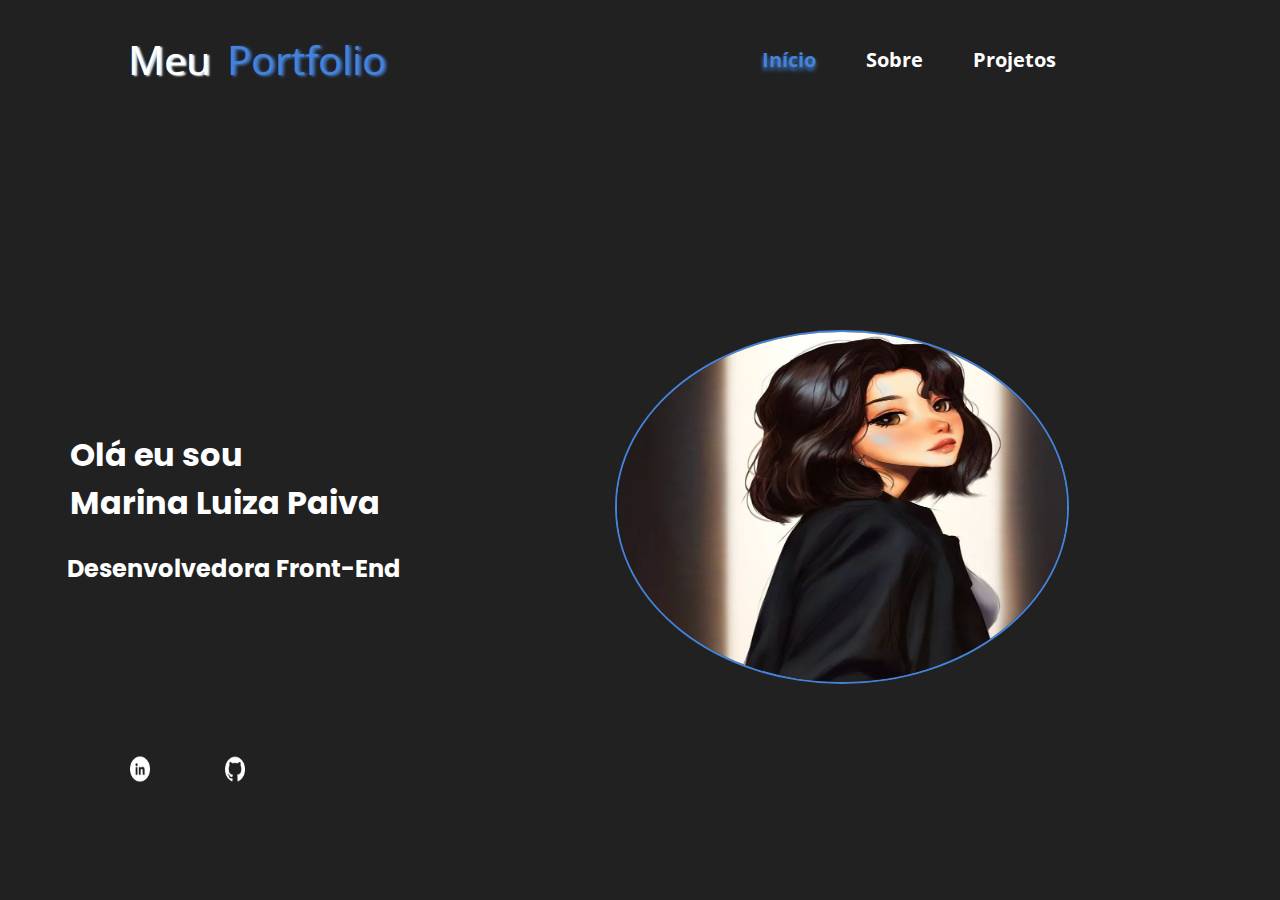
<file: index.html>
<!DOCTYPE html>
<html lang="pt-br">

<head>
    <meta charset="UTF-8">
    <title>Portfolio Marina Luiza início</title>
    <link rel="stylesheet" href="inicio.css">
</head>

<body>
    <header>
        <div>
            <span class="meu">Meu
                <span class="portfolio">Portfolio</span>
            </span>
        </div>
        <nav>
            <ul>
                <li>
                    <a href="index.html" class="inicio"> Início </a>
                </li>
                <li>
                    <a href="sobre.html"> Sobre </a>
                </li>
                <li>
                    <a href="projetos.html"> Projetos </a>
                </li>
            </ul>
        </nav>
    </header>
    <span>
        <aside>
            <h1>Olá eu sou <br> Marina Luiza Paiva </h1>
            <h2>Desenvolvedora Front-End</h2>
            <ul class="icones">
                <li>
                    <a href="#">
                        <img src="img/linkedin_logo.png" alt="icones" height="50px" width="40px" />
                    </a>
                <li>
                <li>
                    <a href="#">
                        <img src="img/logo_github.png" alt="icones" height="50px" width="40px" />
                    </a>
                </li>
            </ul>
        </aside>
        <section>
            <div>
                <img src="img/fotoperfil.jpg" alt="ilustração 'parecida' de mim" class="fotoperfil" />
            </div>
        </section>
    </span>
</body>

</html>
</file>
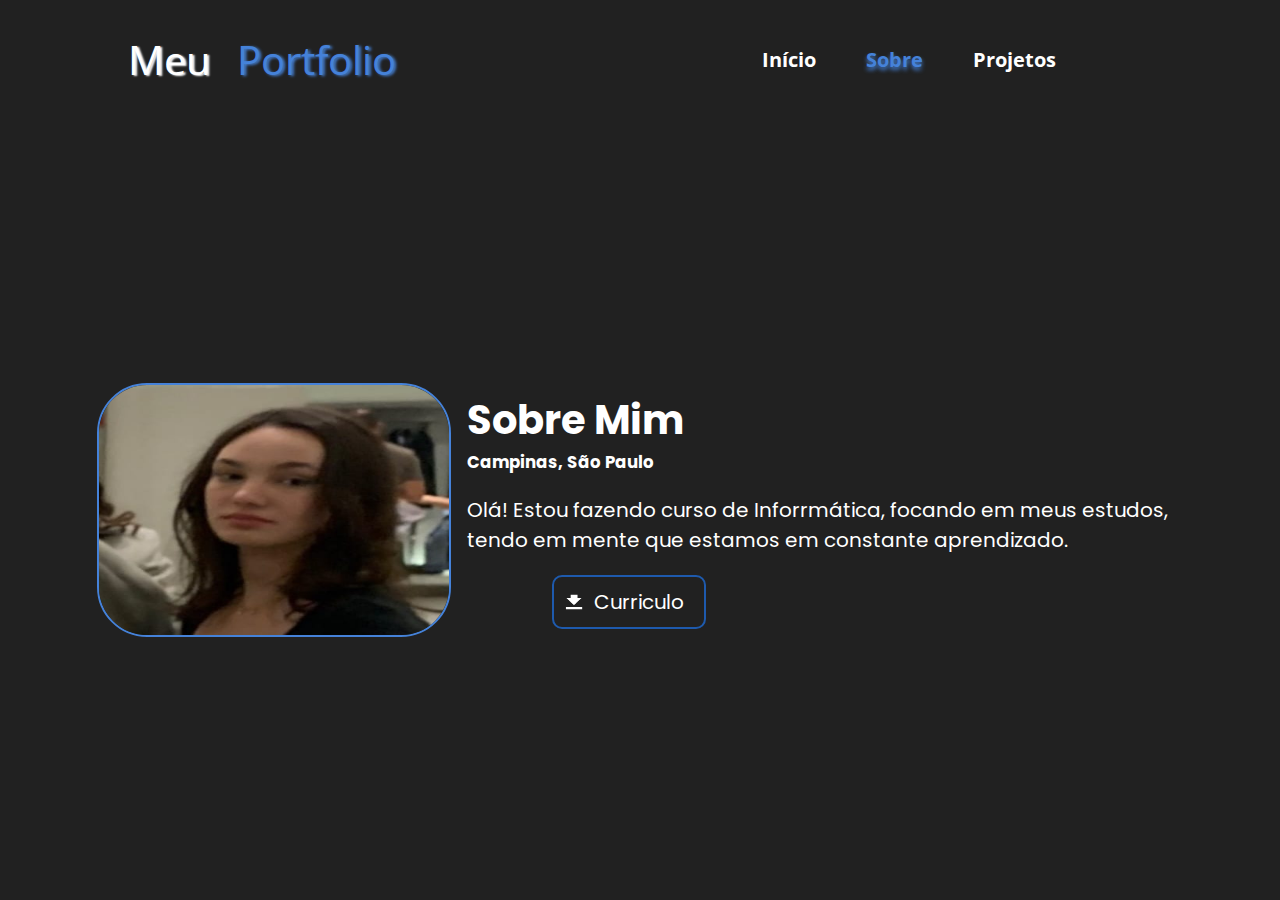
<file: sobre.html>
<!DOCTYPE html>
<html lang="en">

<head>
    <meta charset="UTF-8">
    <title>sobre mim</title>
    <link rel="stylesheet" href="sobre.css">
</head>

<body>
    <header>
        <div>
            <span class="meu">Meu
                <span class="portfolio">Portfolio</span>
            </span>
        </div>
        <nav>
            <ul>
                <li>
                    <a href="index.html"> Início </a>
                </li>
                <li>
                    <a href="sobre.html" class="sobre"> Sobre </a>
                </li>
                <li>
                    <a href="projetos.html"> Projetos </a>
                </li>
            </ul>
        </nav>
    </header>
    <main>
        <img src="img/foto_minha.jpg" alt="uma foto minha" class="foto" />
        <span class="conteudo">
            <p>
            <h1>Sobre Mim</h1>
            <h5>Campinas, São Paulo</h5>
            </p>
            <p>
                Olá! Estou fazendo curso de Inforrmática, focando em meus estudos, <br> tendo em
                mente que estamos em constante aprendizado.
            </p>
            <ul class="botao">
                <li>
                    <span class="botao">
                        <img src="img/imagem_baixar.png" class="baixar icones" />
                        Curriculo
                    </span>
                </li>
            </ul>
        </span>
    </main>
</body>

</html>
</file>
<file: inicio.css>
@import url('https://fonts.googleapis.com/css2?family=Open+Sans:wght@300&display=swap');
@import url('https://fonts.googleapis.com/css2?family=Open+Sans:wght@300&family=Poppins:ital,wght@1,200&display=swap');

body {
    margin: 0;
    padding: 0;
    background-color: #212121;
    color: #fff;
    display: flex;
    flex-direction: column;
    min-height: 100vh;
    font-family: 'Open Sans', sans-serif;
}

header {
    background-color: #212121;
    padding: 2rem;
    display: flex;
    justify-content: space-between;
    align-items: center;
}

.meu {
    font-size: 40px;
    margin-left: 6rem;
    text-shadow: 2px 1px 2px #fff;
}

.portfolio {
    font-size: 40px;
    margin-left: 1rem;
    margin-right: 2rem;
    text-shadow: 2px 1px 3px #4582D9;
    color: #4582D9;
}

/* edição da Nav */

nav {
    margin-right: 12rem;
}

nav ul {
    margin: 0px;
    padding: 0;
    list-style: none;
    display: flex;
    align-items: center;
    gap: 50px;
}

nav ul li a {
    color: #fff;
    text-decoration: none;
    font-weight: bold;
    font-size: 20px;
}

nav ul li a:hover {
    color: #4582D9;
    transform: scale(1.2);
    text-shadow: 0 3px 4px #4582D9;
}

.inicio {
    color: #4582D9;
    text-shadow: 0 3px 4px #4582D9;
}

/* edição do conteudo */
span {
    display: flex;
    flex: 1;
    align-items: center;
    justify-content: center;
}

aside {
    background-color: #212121;
    padding: 5rem 0 5rem 4rem;
    font-family: 'Poppins', sans-serif;
}

h1 {
    padding: 0 6px;
}

h2 {
    padding: 3px;
}


/* icones para contatos */
.icones {
    position: absolute;
    bottom: 90px;
    left: 30px;
    display: flex;
    align-items: center;
    justify-content: center;
}

.icones li {
    list-style: none;
}

.icones li a {
    display: inline-block;
    width: 50px;
    height: 50px;
    border-radius: 50%;
    background: #212121;
    margin-left: 45px;
    display: flex;
    align-items: center;
    justify-content: center;
    transition: 0.3s ease-in-out;
}

.icones li a:hover {
    background: #235BA9;
    transform: translateY(-10px);
}

/* mudando a cor da imagem */
.icones li a img {
    transform: scale(0.5);
    filter: invert(1);
}

/* edição da foto */
span section {
    display: flex;
    flex: 1;
    justify-content: center;
    align-items: center;
}

.fotoperfil {
    height: 350px;
    width: 450px;
    border-radius: 50%;
    border: 2px solid #4582D9;
}
</file>
<file: sobre.css>
@import url('https://fonts.googleapis.com/css2?family=Open+Sans:wght@300&display=swap');
@import url('https://fonts.googleapis.com/css2?family=Open+Sans:wght@300&family=Poppins:ital,wght@1,200&display=swap');

body {
    margin: 0;
    padding: 0;
    background-color: #212121;
    color: #fff;
    display: flex;
    flex-direction: column;
    min-height: 100vh;
    font-family: 'Open Sans', sans-serif;
}

header {
    background-color: #212121;
    padding: 2rem;
    display: flex;
    justify-content: space-between;
    align-items: center;
}

.meu {
    font-size: 40px;
    margin-left: 6rem;
    text-shadow: 2px 1px 2px #fff;
}

.portfolio {
    font-size: 40px;
    margin-left: 1rem;
    margin-right: 2rem;
    text-shadow: 2px 1px 3px #4582D9;
    color: #4582D9;
}

/* edição da Nav */
nav {
    margin-right: 12rem;
}

nav ul {
    margin: 0px;
    padding: 0;
    list-style: none;
    display: flex;
    align-items: center;
    gap: 50px;
}

nav ul li a {
    color: #fff;
    text-decoration: none;
    font-weight: bold;
    font-size: 20px;
}

nav ul li a:hover {
    color: #4582D9;
    transform: scale(1.2);
    text-shadow: 0 3px 4px #4582D9;
}

.sobre {
    color: #4582D9;
    text-shadow: 0 3px 4px #4582D9;
}

/* ediçaõ do conteudo */
main{
    display: flex;
    flex: 1;
    align-items: center;
    justify-content: center;
    font-family: 'Poppins', sans-serif;
} 

.foto {
    height: 250px;
    width: 350px;
    border-radius: 50px;
    border: 2px solid #4582D9;

}

.conteudo{
margin: 1rem;
font-size: 20px;
}

h1{
    margin: 0;
    padding: 0;
}

h5{
    margin: 0;
    padding: 0;
}

/* edição do botão "curriculo" */
.botao {
    position: relative;
    display: flex;
    align-items: center;
}

.botao li {
    list-style: none;
}

.botao li {
    width: 150px;
    height: 50px;
    border-radius: 10px;
    border:2px solid #1e5aad ;
    background: #212121;
    margin-left: 45px;
    display: flex;
    align-items: center;
    transition: 0.3s ease-in-out;
}

.botao li:hover {
    cursor: pointer;
    background: #235BA9;
    transform: translateY(-10px);
}

/* tamanho da imagem */
.baixar{
    height: 30px;
    width: 40px;
}

/* mudando a cor da imagem */
.botao li img {
    filter: invert(1);
}
</file>
